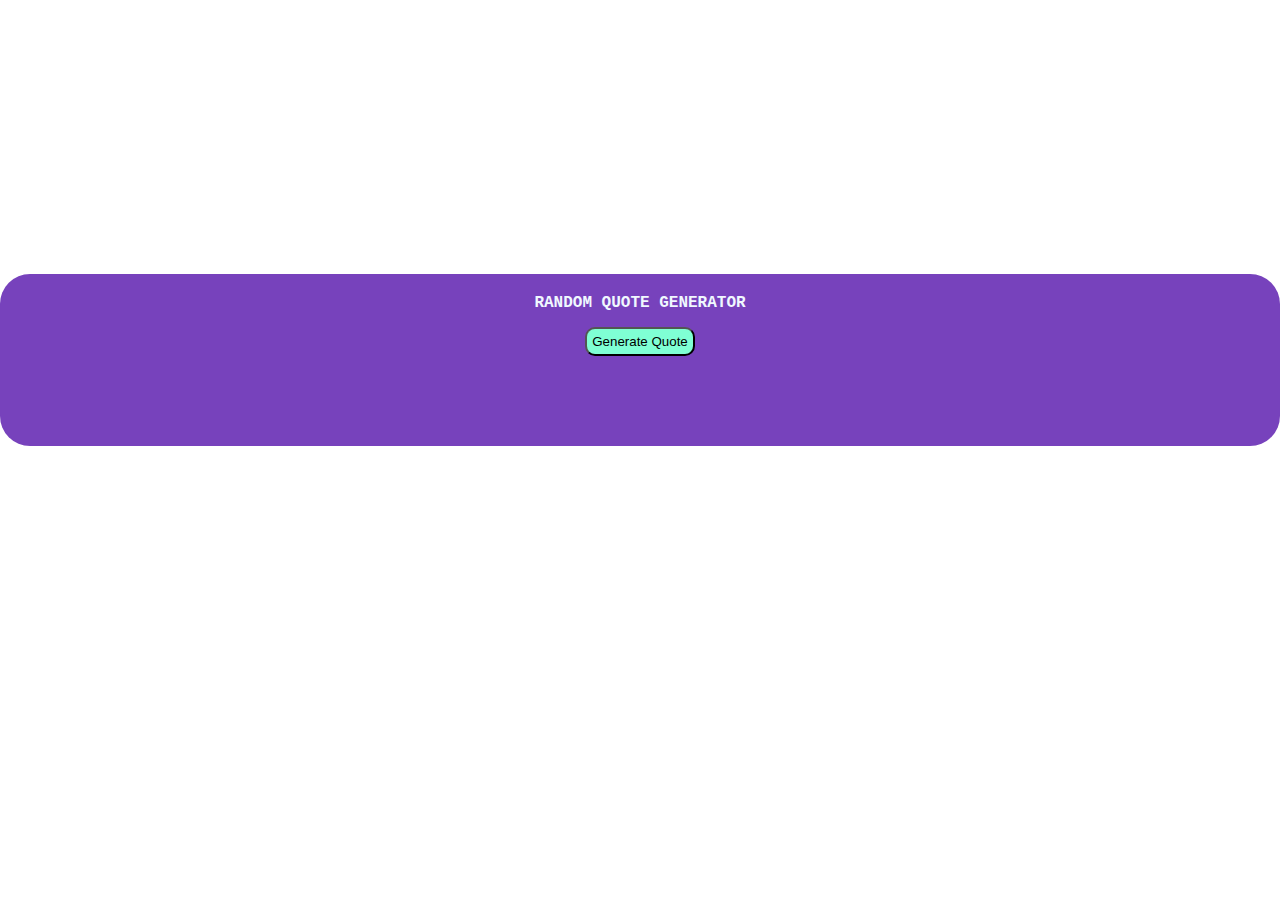
<file: 1.Random Quote Generator/index.html>
<!DOCTYPE html>
<html lang="en">
<head>
    <meta charset="UTF-8">
    <meta name="viewport" content="width=device-width, initial-scale=1.0">
    <link rel="stylesheet" href="/1.Random Quote Generator/style.css">
    <title>Random Quote Generator</title>
</head>
<body>

    <main>
        <div class="heading">
            RANDOM QUOTE GENERATOR  
        </div>
        <button type="button" id="button">Generate Quote</button>
        <p id="quote"></p>
        <p id="author"></p>
    
    </main>


    <script src="/1.Random Quote Generator/script.js"></script>
</body>
</html>
</file>
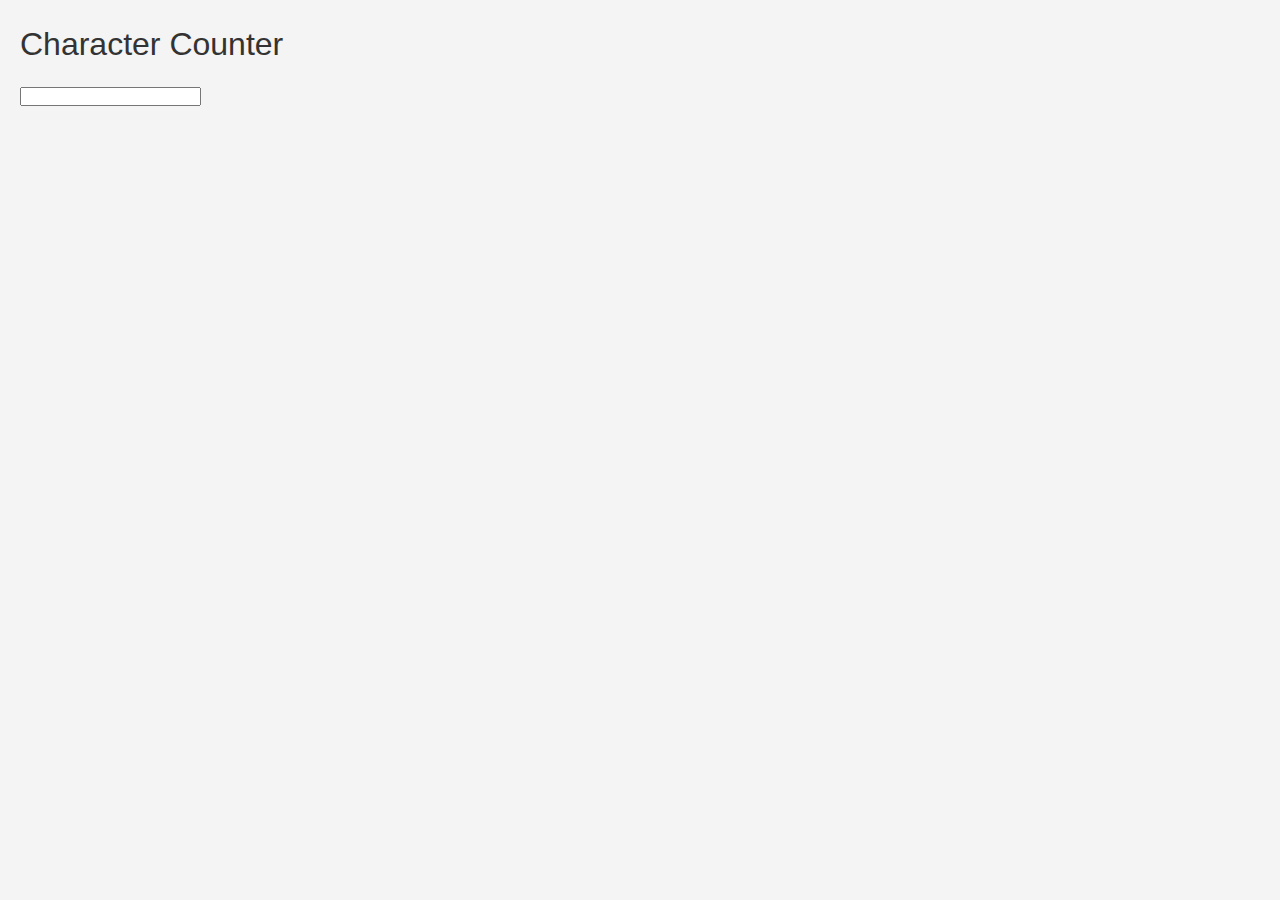
<file: 10.Character Counter/index.html>
<!DOCTYPE html>
<html lang="en">
<head>
    <meta charset="UTF-8">
    <meta name="viewport" content="width=device-width, initial-scale=1.0">
    <link rel="stylesheet" href="../main.css"></link>
    <title>Character Count</title>
</head>
<body>
    <h1>Character Counter</h1>
    <label for="input">
        <input type="text" id="input">
    </label>
    <p id="result"></p>
    <script src="./script.js"></script>
</body>
</html>
</file>
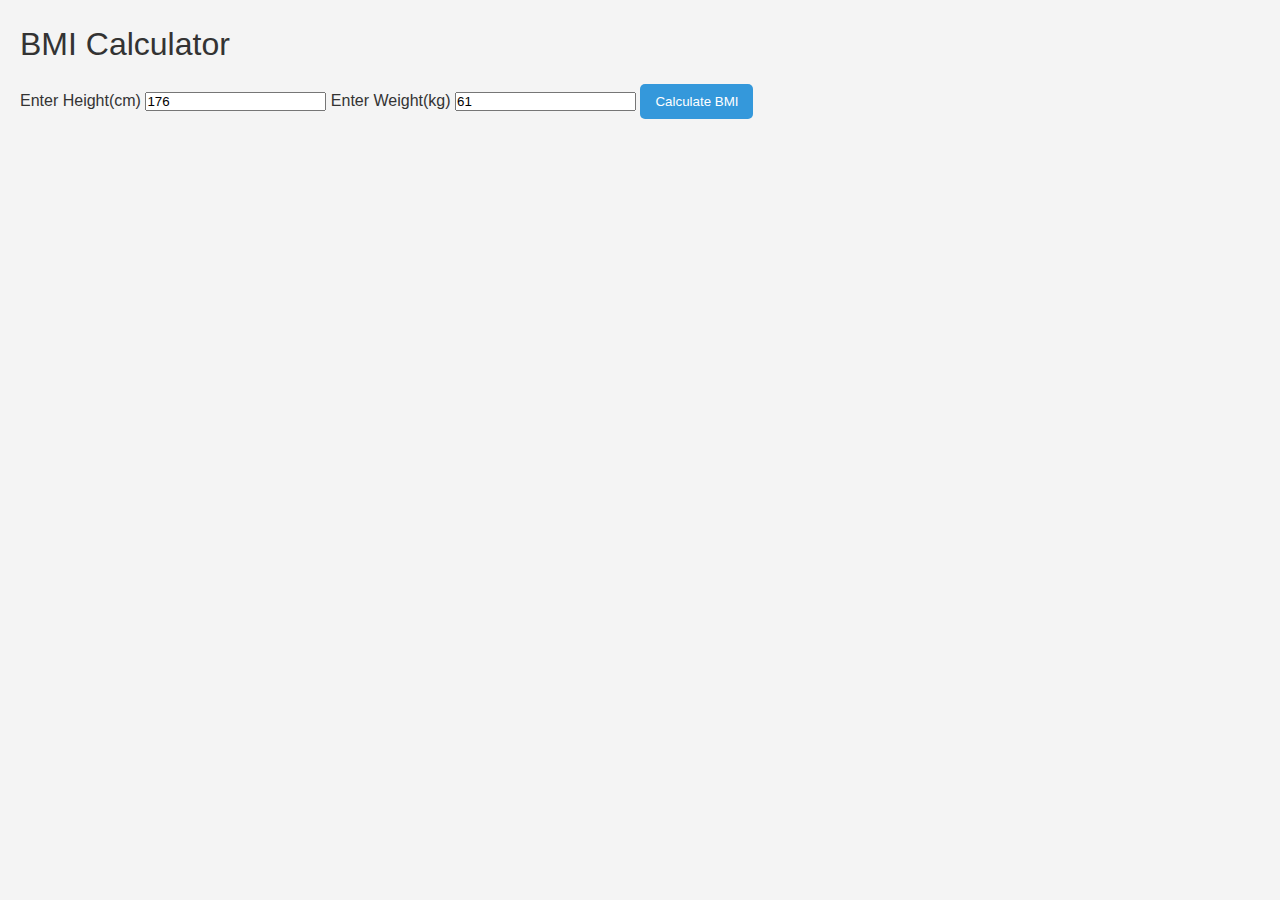
<file: 11.BMI Calculator/index.html>
<!DOCTYPE html>
<html lang="en">
<head>
    <meta charset="UTF-8">
    <meta name="viewport" content="width=device-width, initial-scale=1.0">
    <link rel="stylesheet" href="../main.css">
    <title>BMI Calculator</title>
</head>
<body>
    <h1>BMI Calculator</h1>
    <label for="height">
        Enter Height(cm)
        <input type="number" id="height" value="176">
    </label>
    <label for="weight">
        Enter Weight(kg)
        <input type="number" id="weight" value="61">
    </label>
    <button id="calculate">Calculate BMI</button>
    <p id="bmi"></p>

    <script src="./script.js"></script>
</body>
</html>
</file>
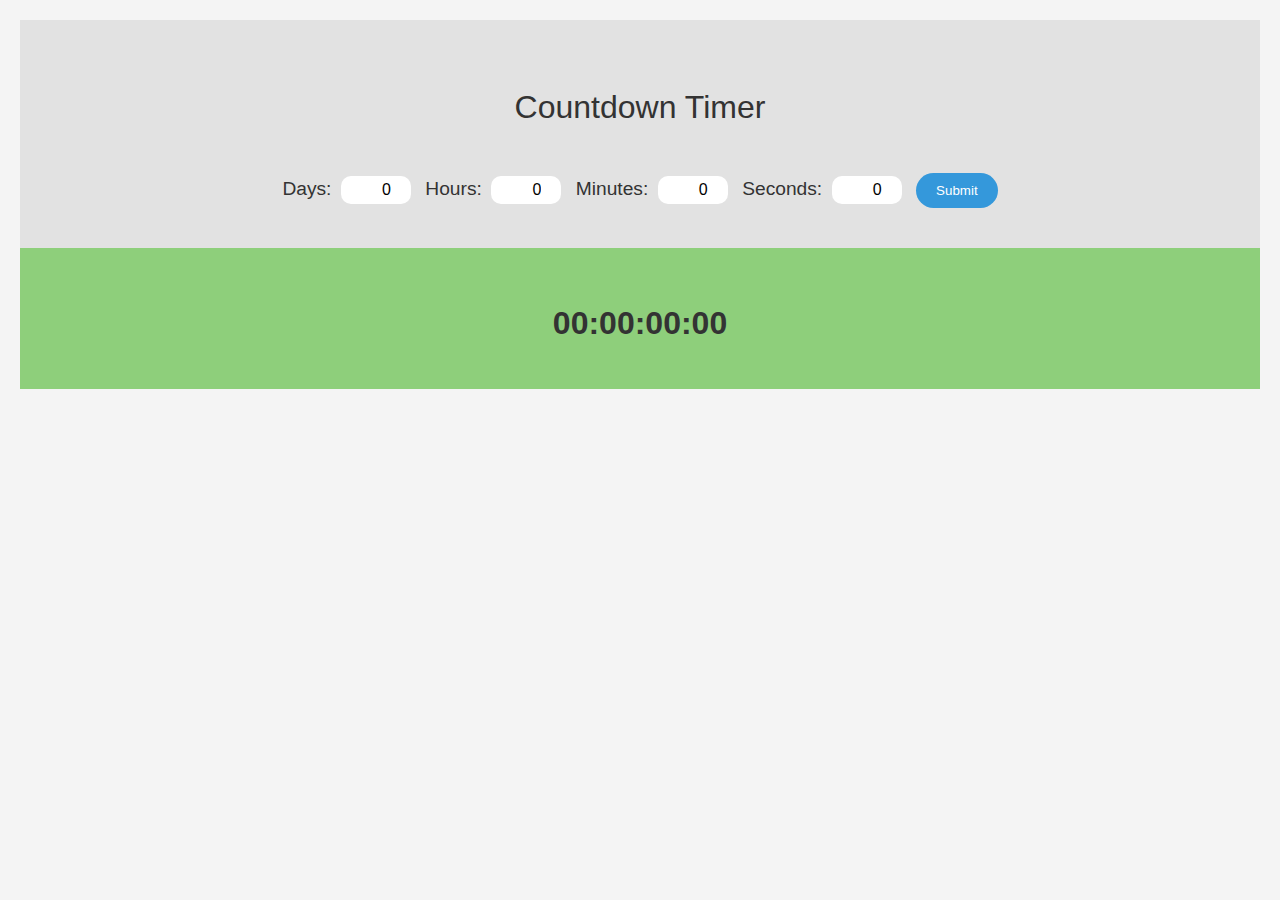
<file: 2.Countdown Timer/index.html>
<!DOCTYPE html>
<html lang="en">
<head>
    <meta charset="UTF-8">
    <meta name="viewport" content="width=device-width, initial-scale=1.0">
    <link rel="stylesheet" type="text/css" href="/2.Countdown Timer/style.css"/> 
    
    <title>chcjh</title>
</head>
<body>
    <main class="bg-gray-200 ">
        <h1>Countdown Timer</h1>
        <form id="timeform" action="" >
            <label for="days">Days:</label>
            <input type="number" name="days" id="days" min="0" value="0" required>

            <label for="hours">Hours:</label>
            <input type="number" name="hours" id="hours" min="0" max="23" value="0" required>

            <label for="minutes">Minutes:</label>
            <input type="number" name="minutes" id="minutes" id="minutes" min="0" max="59" value="0" required>

            <label for="seconds">Seconds:</label>
            <input type="number" name="seconds" id="seconds" id="seconds" min="0" max="59" value="0" required>
            <button type="button" id="formButton">Submit</button>
        </form>

        <div class="countdownBox">
            <span id="countdown">00:00:00:00</span>
            <!-- <span id="millisec">milli</span> -->
            <div class="coolButtons">
                <button id="start" class="hidden">start</button>
                <button id="reset" class="hidden">reset</button>
            </div>

        </div>
        
    </main>
    
    <script src="/2.Countdown Timer/script.js"></script>
</body>
</html>
</file>
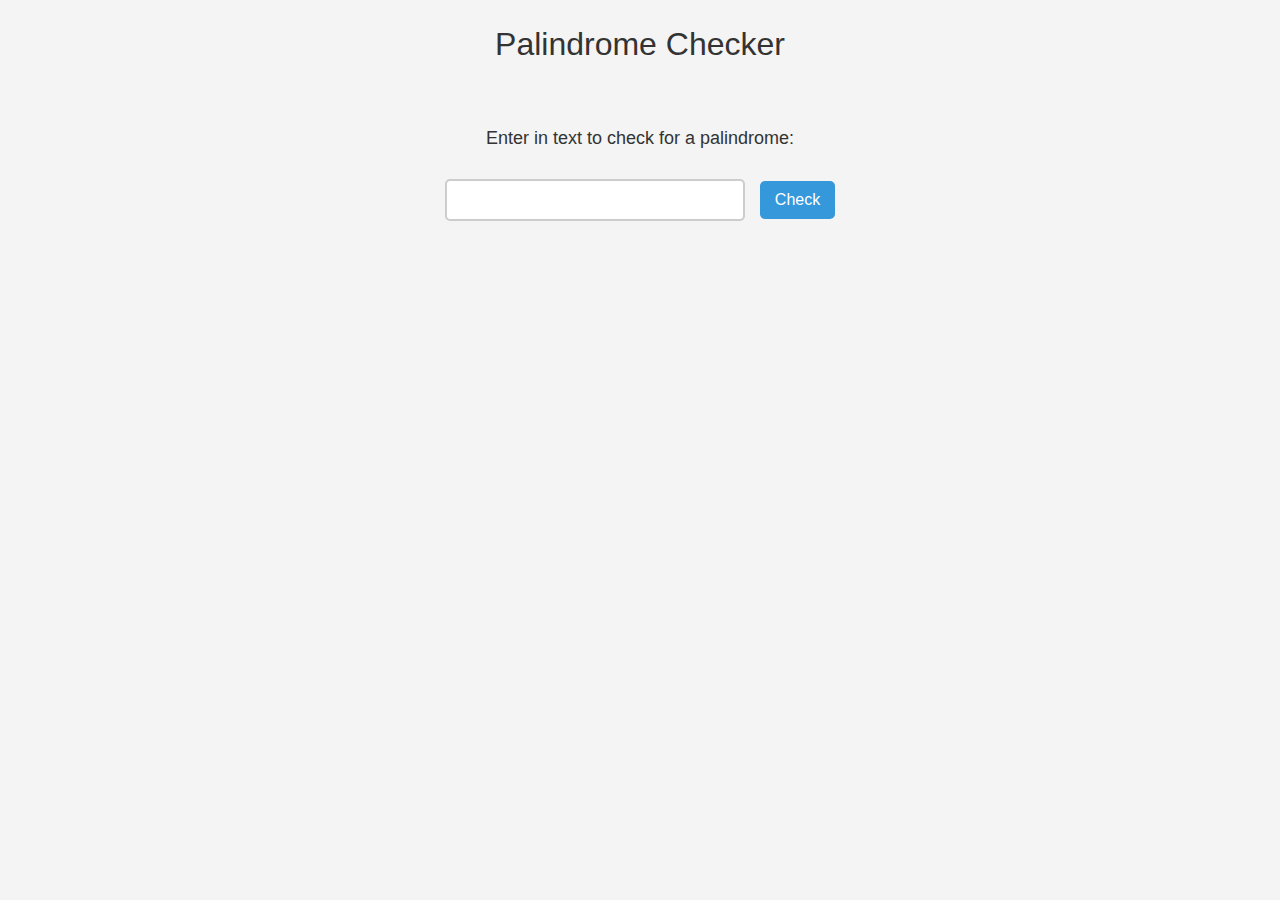
<file: 3.Palindrome Checker/index.html>
<!DOCTYPE html>
<html lang="en">
<head>
    <meta charset="UTF-8">
    <meta name="viewport" content="width=device-width, initial-scale=1.0">
    <link rel="stylesheet" href="../main.css">
    <link rel="stylesheet" href="./style.css">
    <title>Palindrome Checker</title>
</head>
<body>
    <h1>Palindrome Checker</h1>
    <div class="container">
        
        <label for="input">

            <p>Enter in text to check for a palindrome:</p>
            <input type="text" value="" id="input">
            <button type="button" id="inputbutton">Check</button>
        </label>
        <div class="parent">
            <p id="result" class="hidden">Result</p>
        </div>
       
    </div>

   
    
    <script src="./script.js"></script>
</body>
</html>
</file>
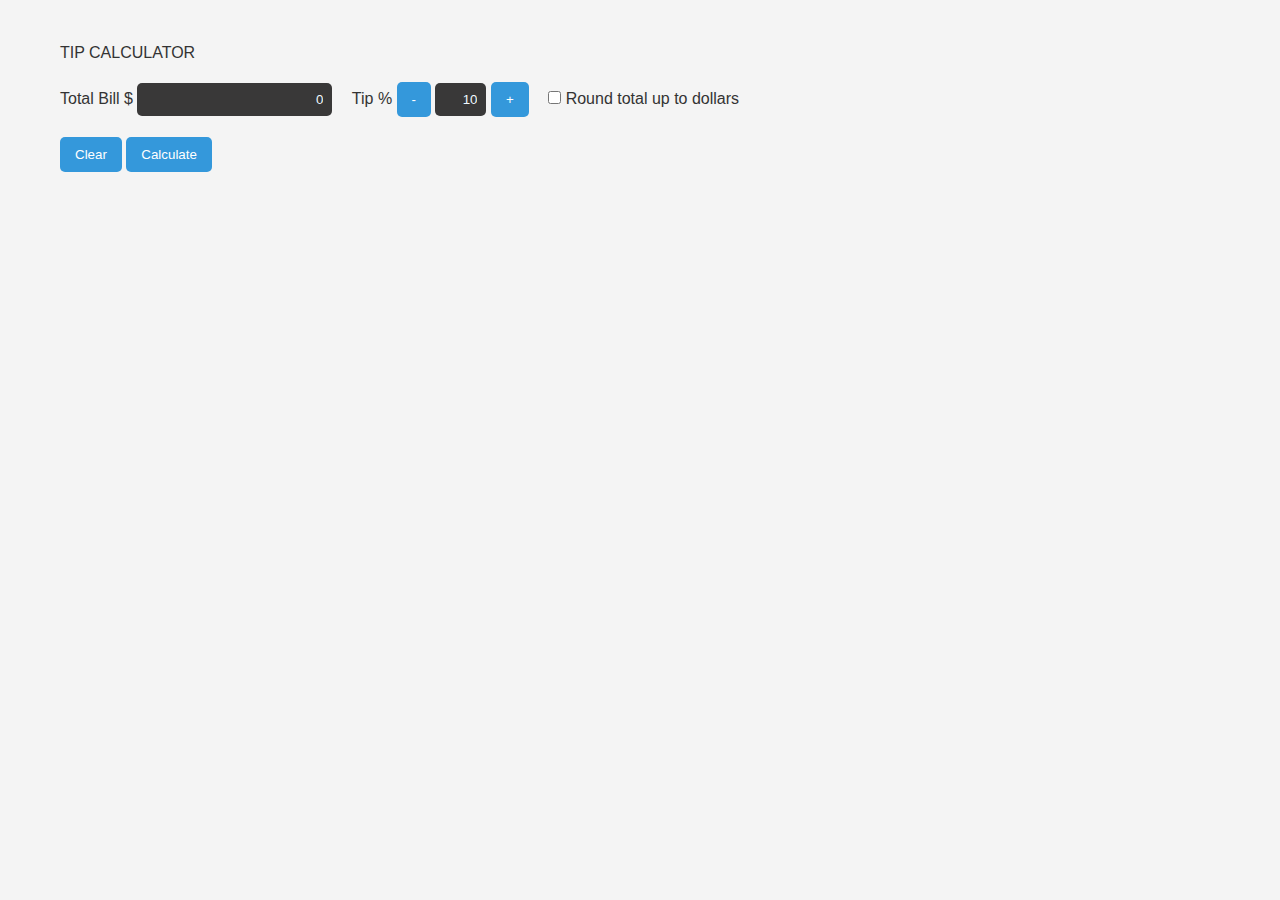
<file: 5.Tip Calculator/index.html>
<!DOCTYPE html>
<html lang="en">
<head>
    <meta charset="UTF-8">
    <meta name="viewport" content="width=device-width, initial-scale=1.0">
    <link rel="stylesheet" href="./style.css">
    <link rel="stylesheet" href="../main.css">
    <title>Document</title>
</head>
<body>

    <div class="container">
        <div class="tipCalculator">
            <p>TIP CALCULATOR</p>
            <label for="totalbill">Total Bill $ 
                <input type="number" value="0" id="totalbill"></input>
            </label>
            <label for="tip">Tip % 
                <button id="decrementtip">-</button>
                <input type="number" id="tip" value="10" min="10" max="20"/>
                <button id="incrementtip">+</button>
            </label>
            <label for="roundup">
            <input type="checkbox" name="roundup" id="roundup">
            Round total up to dollars
            </label>
            <div class="button_box">
                <button id="clear">Clear</button>
                <button id="calculate">Calculate</button>
            </div>
            <div id="summarybill" class="hidden">
            </div>
        </div>
    </div>

    
    <script src="./script.js"></script>
</body>
</html>
</file>
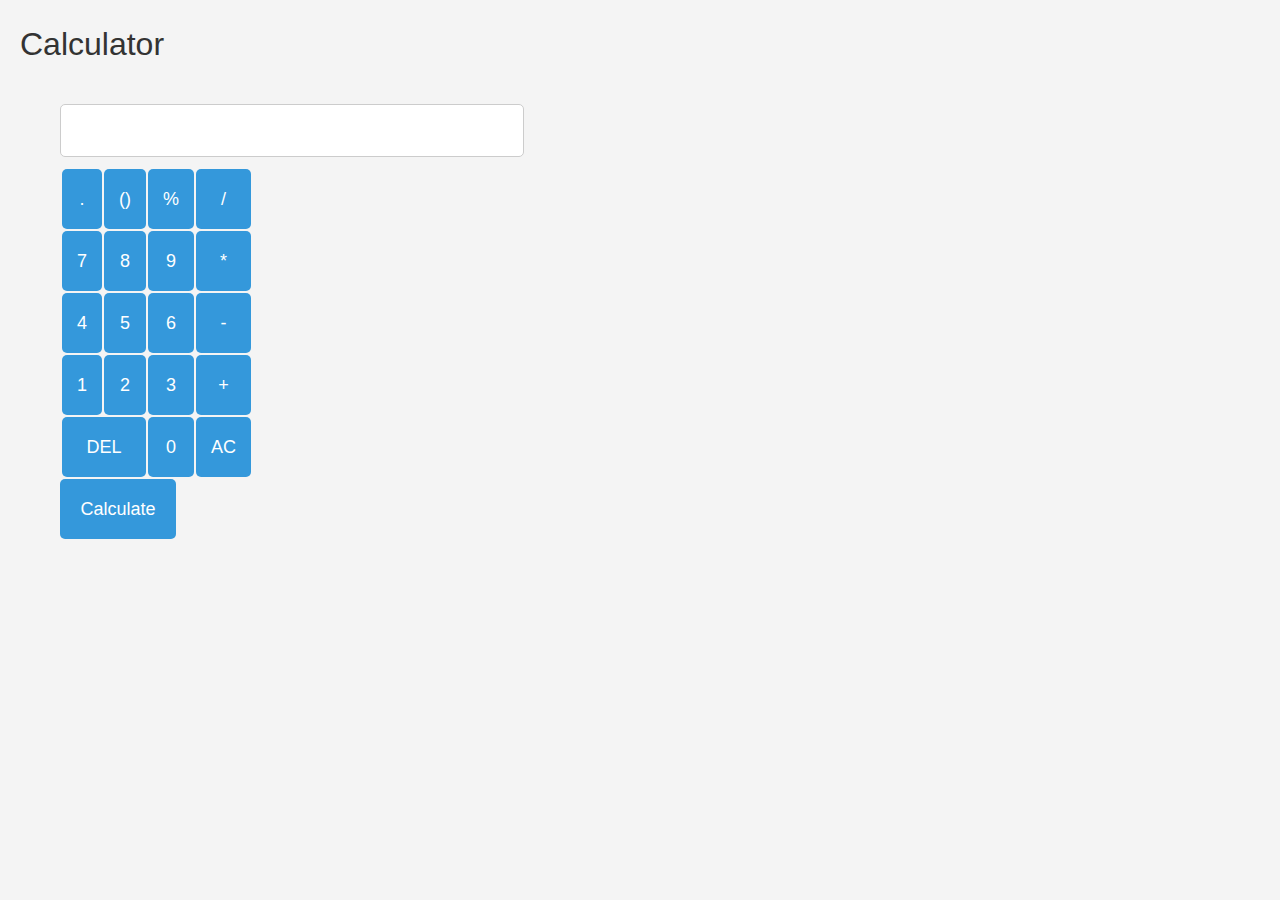
<file: 6.Basic Calculator/index.html>
<!DOCTYPE html>
<html lang="en">

<head>
    <meta charset="UTF-8">
    <meta name="viewport" content="width=device-width, initial-scale=1.0">
    <link rel="stylesheet" href="./style.css">
    <link rel="stylesheet" href="../main.css">
    <title>Basic Calculator</title>
</head>

<body>

    <h1>Calculator</h1>
    <div class="container">


        <input type="text" name="calculationExpression" id="calculationExpression" value="">
        <div id="buttons">
            <table>
                <tr>
                    <td><button id="btn1" onclick="updateInput('.')">.</button></td>
                    <td><button id="btn2" onclick="updateInput('()')">()</button></td>
                    <td><button id="btn3" onclick="updateInput('%')">%</button></td>
                    <td><button id="btn4" onclick="updateInput('/')">/</button></td>
                </tr>
                <tr>
                    <td><button id="btn5" onclick="updateInput('7')">7</button></td>
                    <td><button id="btn6" onclick="updateInput('8')">8</button></td>
                    <td><button id="btn7" onclick="updateInput('9')">9</button></td>
                    <td><button id="btn8" onclick="updateInput('*')">*</button></td>
                </tr>
                <tr>
                    <td><button id="btn9" onclick="updateInput('4')">4</button></td>
                    <td><button id="btn10" onclick="updateInput('5')">5</button></td>
                    <td><button id="btn11" onclick="updateInput('6')">6</button></td>
                    <td><button id="btn12" onclick="updateInput('-')">-</button></td>
                </tr>
                <tr>
                    <td><button id="btn13" onclick="updateInput('1')">1</button></td>
                    <td><button id="btn14" onclick="updateInput('2')">2</button></td>
                    <td><button id="btn15" onclick="updateInput('3')">3</button></td>
                    <td><button id="btn16" onclick="updateInput('+')">+</button></td>
                </tr>
                <tr>
                    <td colspan="2"><button id="btn17" onclick="updateInput('DEL')">DEL</button></td> <!-- Spans 2 columns -->
                    <td><button id="btn18" onclick="updateInput('0')">0</button></td>
                    <td><button id="btn19" onclick="updateInput('AC')">AC</button></td> <!-- Clear button size adjusted -->
                </tr>
            </table>
        </div>
        <button id="calculate" onclick="evaluateResult()">Calculate</button>
    </div>

    <script src="./script.js"></script>
</body>

</html>
</file>
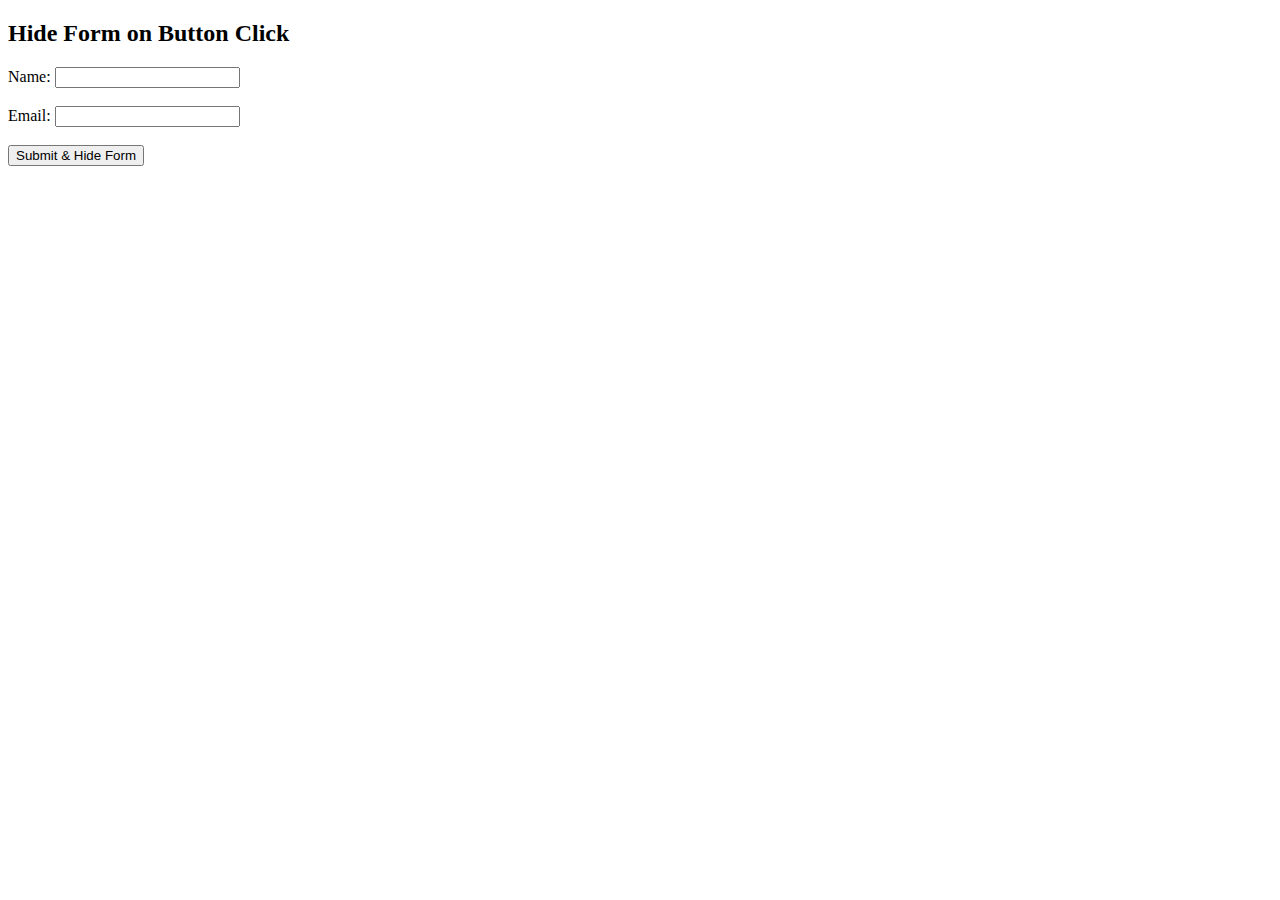
<file: 2.Countdown Timer/temp.html>
<!DOCTYPE html>
<html lang="en">
<head>
    <meta charset="UTF-8">
    <meta name="viewport" content="width=device-width, initial-scale=1.0">
    <title>Hide Form on Click</title>
    <style>
        .hidden {
            display: none;
        }
    </style>
</head>
<body>

    <h2>Hide Form on Button Click</h2>

    <form id="myForm">
        <label for="name">Name:</label>
        <input type="text" id="name" name="name"><br><br>

        <label for="email">Email:</label>
        <input type="email" id="email" name="email"><br><br>

        <button type="button" onclick="hideForm()">Submit & Hide Form</button>
    </form>

    <script>
        function hideForm() {
            const form = document.getElementById('myForm');
            form.classList.add('hidden'); // Adds the 'hidden' class to hide the form
        }
    </script>

</body>
</html>
</file>
<file: 1.Random Quote Generator/style.css>
* {
    margin: 0;
    padding: 0;
    box-sizing: border-box;
}

main{
    background-color: rgba(92, 29, 175, 0.836);
    width: 100%;
    position: absolute;
    top: 40%;
    left: 50%;
    margin-right: -50%;
    transform: translate(-50%, -50%);
    border-radius: 30px;
    padding: 20px;
    padding-bottom: 50px;
    text-align: center;
}

.heading{
    font-family: 'Courier New', Courier, monospace;
    font-size: medium;
    font-weight: 900;
    color: aliceblue;

    margin-bottom: 15px;
}

#button{
    background-color: aquamarine;
    padding: 5px;
    border-radius: 10px;
    font-family: 'Lucida Sans', 'Lucida Sans Regular', 'Lucida Grande', 'Lucida Sans Unicode', Geneva, Verdana, sans-serif;

}

#quote{
    padding-top: 30px;
    font-family: Cambria, Cochin, Georgia, Times, 'Times New Roman', serif;
    text-align: center;
    font-size: large;
    font-weight: 400;
    color: azure;
}

#author{
    color: rgb(121, 218, 129);
    font-weight: 800;
    font-family: 'Trebuchet MS', 'Lucida Sans Unicode', 'Lucida Grande', 'Lucida Sans', Arial, sans-serif;
    padding-top: 10px;
    font-style: italic;
}
</file>
<file: 3.Palindrome Checker/style.css>
h1{
    text-align: center;
}
label {
    display: block;
    text-align: center;
    margin-top: 20px;
    font-size: 18px;
    font-family: 'Arial', sans-serif;
    color: #333;
  }

  input[type="text"] {
    width: 300px;
    padding: 10px;
    margin: 10px 0;
    font-size: 16px;
    border: 2px solid #ccc;
    border-radius: 5px;
    outline: none;
    transition: border-color 0.3s ease-in-out;
  }

  button {
    padding: 10px 15px;
    background-color: #3498db;
    color: white;
    border: none;
    border-radius: 5px;
    font-size: 16px;
    cursor: pointer;
    transition: background-color 0.3s ease-in-out;
    
  }
  
  button:hover {
    background-color: #2980b9;
  }
  
  /* Optional: Add some space between the input and button */
  button {
    margin-left: 10px;
  }

  .hidden{
    display: none;
  }
  
  #result{
    text-align: center;
    
    padding: 10px;
    margin-top: 20px;
    padding: 5%;
    border-radius: 20px;
    width:50%;
    font-size: large;
    font-weight: bold;
    font-family: 'Trebuchet MS', 'Lucida Sans Unicode', 'Lucida Grande', 'Lucida Sans', Arial, sans-serif;
    color: rgb(30, 100, 102);
  }

  .parent{
    background-color: #d0e5c6;
    display: flex;
    justify-content: center;
  }
</file>
<file: 5.Tip Calculator/style.css>
label{
    padding-right: 15px;
}

input{
    padding: 9px;
    border: none;
    background-color: rgb(57, 56, 56);
    color: aliceblue;
    font-weight: 500;
    text-align: right;
    border-radius: 5px;
}

/* Chrome, Safari, Edge, Opera */
input[type="number"]::-webkit-outer-spin-button,
input[type="number"]::-webkit-inner-spin-button {
    -webkit-appearance: none;
    margin: 0;
}

/* Firefox */
input[type="number"] {
    -moz-appearance: textfield;
}

.button_box{
    padding: 20px 0px;
}

#summarybill{
    border: 2px solid grey;
    padding: 4px;
}

.hidden{
    display: none;
}
</file>
<file: 6.Basic Calculator/style.css>
#calculate{
    width: 10%;
}



/* Input field styling */
input[type="text"] {
    width: 40%;
    padding: 15px;
    font-size: 18px;
    
    margin-bottom: 10px;
    border: 1px solid #ccc;
    border-radius: 5px;
    text-align: left;
}

/* Grid Layout */
#buttons table {
    display: grid;
    grid-template-columns: fr 1fr 1fr 1fr; /* 4 equal columns initially */
    gap: 10px;
    width: 100%;
}

button {
    padding: 20px;
    font-size: 18px;
    cursor: pointer;
    width: 100%;
    height: 60px;
    box-sizing: border-box;
    border-radius: 5px;
    border: 1px solid #ccc;
}

/* Make "0" button span two columns */
button#btn17 {
    grid-column: span 2; /* Zero button spans two columns */
}

/* CLEAR button spans more columns to take up more space */
button#btn19 {
    grid-column: span 2; /* CLEAR spans two columns */
}

/* Responsive style */
@media (max-width: 500px) {
    button {
        height: 50px;
        font-size: 16px;
    }
}
</file>
<file: main.css>
/* CSS Reset - Normalizes default browser styles */
* {
    margin: 0;
    padding: 0;
    box-sizing: border-box;
  }
  
  /* Default body styles */
  body {
    font-family: 'Arial', sans-serif;
    line-height: 1.5;
    color: #333;
    background-color: #f4f4f4;
    padding: 20px;
  }
  
  /* A wrapper/container to center content */
  .container {
    width: 100%;
    max-width: 1200px;
    margin: 0 auto;
    padding: 20px;
  }
  
  /* Typography */
  h1, h2, h3, h4, h5, h6 {
    font-weight: normal;
    margin-bottom: 1rem;
  }
  
  p {
    margin-bottom: 1rem;
    line-height: 1.6;
  }
  
  /* Links */
  a {
    text-decoration: none;
    color: #3498db;
  }
  
  a:hover {
    color: #2980b9;
  }
  
  /* Buttons */
  button {
    background-color: #3498db;
    color: white;
    border: none;
    padding: 10px 15px;
    cursor: pointer;
    border-radius: 5px;
  }
  
  button:hover {
    background-color: #2980b9;
  }
  
  /* Flexbox Utility */
  .flex {
    display: flex;
    justify-content: center;
    align-items: center;
  }
  
  /* Utility classes */
  .text-center {
    text-align: center;
  }
  
  .mt-1 { margin-top: 1rem; }
  .mb-1 { margin-bottom: 1rem; }
  .p-1 { padding: 1rem; }
  
  .mt-2 { margin-top: 2rem; }
  .mb-2 { margin-bottom: 2rem; }
  .p-2 { padding: 2rem; }
  
  .bg-gray {
    background-color: #e2e2e2;
  }
  
  .bg-white {
    background-color: white;
  }
</file>
<file: 2.Countdown Timer/style.css>
.hidden {
    display: none;
}

.show{
    display: block;
}

/* Reset CSS - Basic Browser Reset */
* {
    margin: 0;
    padding: 0;
    box-sizing: border-box;
  }
  
  /* Body Styles */
  body {
    font-family: Arial, sans-serif;
    line-height: 1.6;
    background-color: #f4f4f4;
    color: #333;
    padding: 20px;
  }
  
  /* Basic Structure Setup */
  h1, h2, h3, h4, h5, h6 {
    margin: 0;
    font-weight: normal;
    text-align: center;
    padding-top: 5%;
    font-weight: 500;
  }
  
  /* Links */
  a {
    text-decoration: none;
    color: inherit; /* Inherit color from parent */
  }
  
  a:hover {
    color: #3498db; /* Blue color on hover */
  }
  
  /* Buttons */
  button {
    background-color: #3498db;
    color: white;
    border: none;
    padding: 10px 20px;
    cursor: pointer;
    border-radius: 20px;
  }
  
  button:hover {
    background-color: #2980b9;
  }
  
  
  /* Utility Classes */
  .text-center {
    text-align: center;
  }
  
  .mt-4 {
    margin-top: 1rem;
  }
  
  .mb-4 {
    margin-bottom: 1rem;
  }
  
  .p-4 {
    padding: 1rem;
  }
  
  .bg-gray-200 {
    background-color: #e2e2e2;
  }
  
input{
    border: none;
    padding: 5px;
    border-radius: 10px;
    font:bold;
    width: 70px;
    text-align: right;
    font-size: medium;
    margin-right: 10px
    
}


label{
    margin-right:5px;
    font-size: larger;
}


.countdownBox{
    background-color: #8ecf7b;
    text-align: center;
    padding: 50px 0px 40px 0px;
    font-size: xx-large;
    font-weight: 700;
}

form{
    padding: 40px 5px;
    text-align: center;
}

.coolButtons{
    display: flex;
    justify-content: center;
    align-self: auto;
}

.coolButtons>button{
    margin: 5px 6px;
}
</file>
